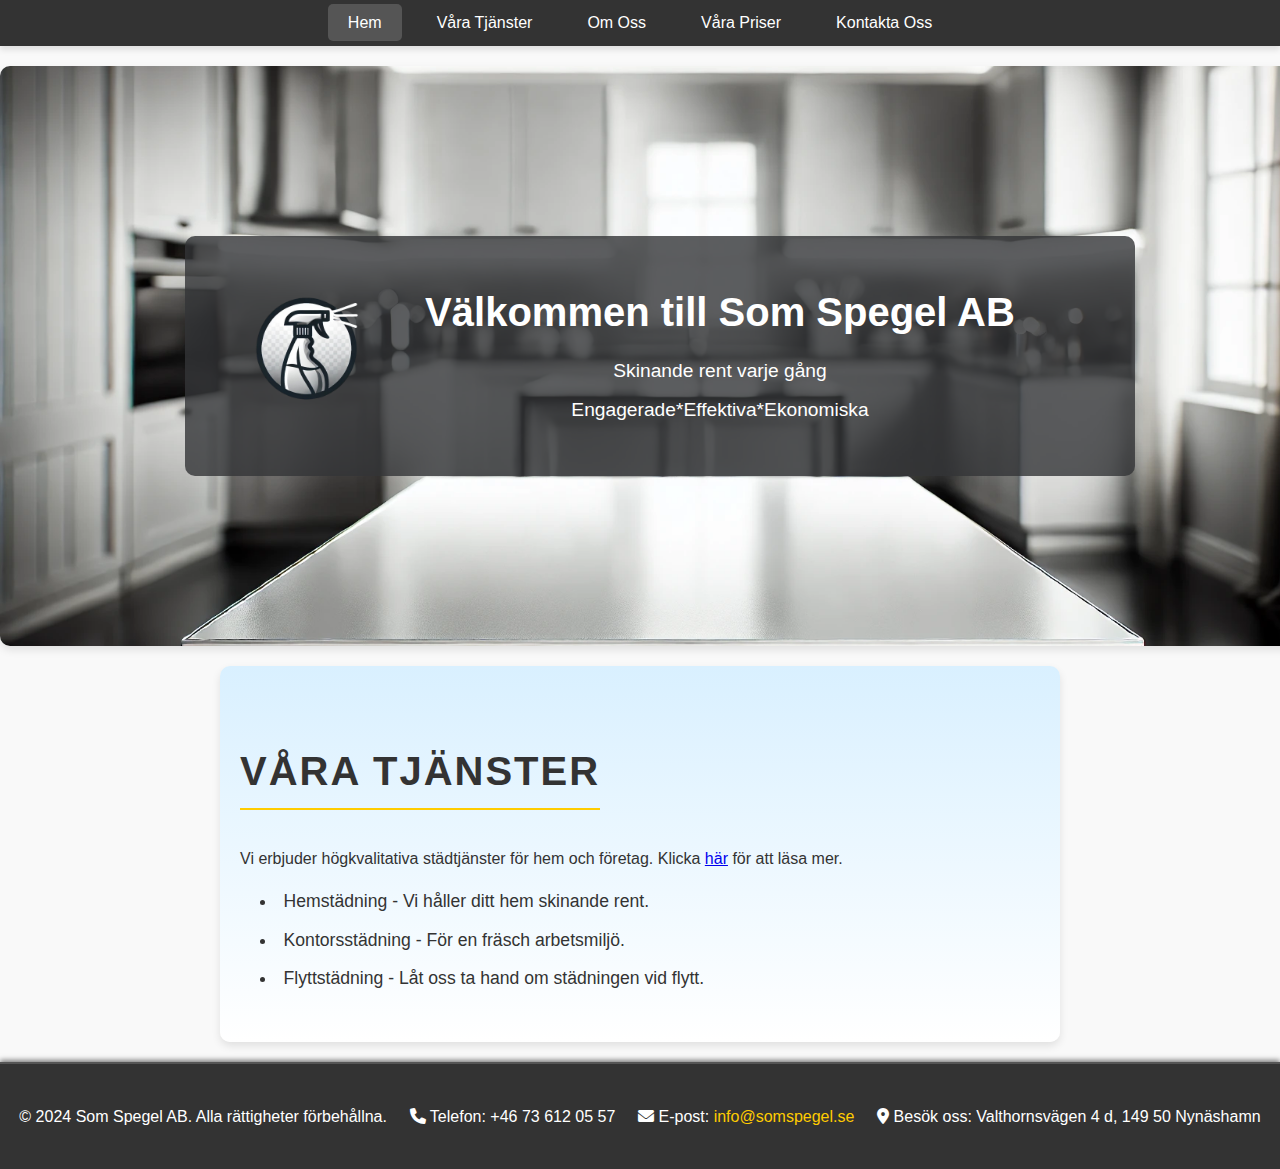
<file: index.html>
<!DOCTYPE html>
<html lang="sv">
<head>
    <meta charset="UTF-8">
    <meta name="viewport" content="width=device-width, initial-scale=1.0">
    <title>Som Spegel AB - Städtjänster</title>
    <link rel="stylesheet" href="style.css">
    <link href="https://cdnjs.cloudflare.com/ajax/libs/font-awesome/6.0.0-beta3/css/all.min.css" rel="stylesheet">
</head>
<body id="index">
    <!-- Navigeringsmeny -->
    <nav>
        <ul>
            <li><a href="index.html" class="active">Hem</a></li>
            <li><a href="tjanster.html">Våra Tjänster</a></li>
            <li><a href="om-oss.html">Om Oss</a></li>
            <li><a href="priser.html">Våra Priser</a></li>
            <li><a href="kontakt.html">Kontakta Oss</a></li>
        </ul>
    </nav>

    <!-- Hero-sektion -->
    <section id="hero">
        <div class="hero-content">
            <img src="images/logo2.png" alt="Som Spegel AB Logotyp" class="hero-logo">
            <div class="hero-text">
                <h1>Välkommen till Som Spegel AB</h1>
                <p>Skinande rent varje gång</p>
                <p>Engagerade*Effektiva*Ekonomiska</p>
            </div>
        </div>
    </section>

    <!-- Kort beskrivning av tjänster -->
    <section id="services-overview">
        <h2>Våra Tjänster</h2>
        <p>Vi erbjuder högkvalitativa städtjänster för hem och företag. Klicka <a href="tjanster.html">här</a> för att läsa mer.</p>
        <ul>
            <li>Hemstädning - Vi håller ditt hem skinande rent.</li>
            <li>Kontorsstädning - För en fräsch arbetsmiljö.</li>
            <li>Flyttstädning - Låt oss ta hand om städningen vid flytt.</li>
        </ul>
    </section>

    <!-- Footer -->
    <footer>
    <p>© 2024 Som Spegel AB. Alla rättigheter förbehållna.</p>
    <p><i class="fas fa-phone"></i> Telefon: +46 73 612 05 57</p>
    <p><i class="fas fa-envelope"></i> E-post: <a href="mailto:info@somspegel.se">info@somspegel.se</a></p>
    <p><i class="fas fa-map-marker-alt"></i> Besök oss: Valthornsvägen 4 d, 149 50 Nynäshamn</p>
</footer>
</body>
</html>
</file>
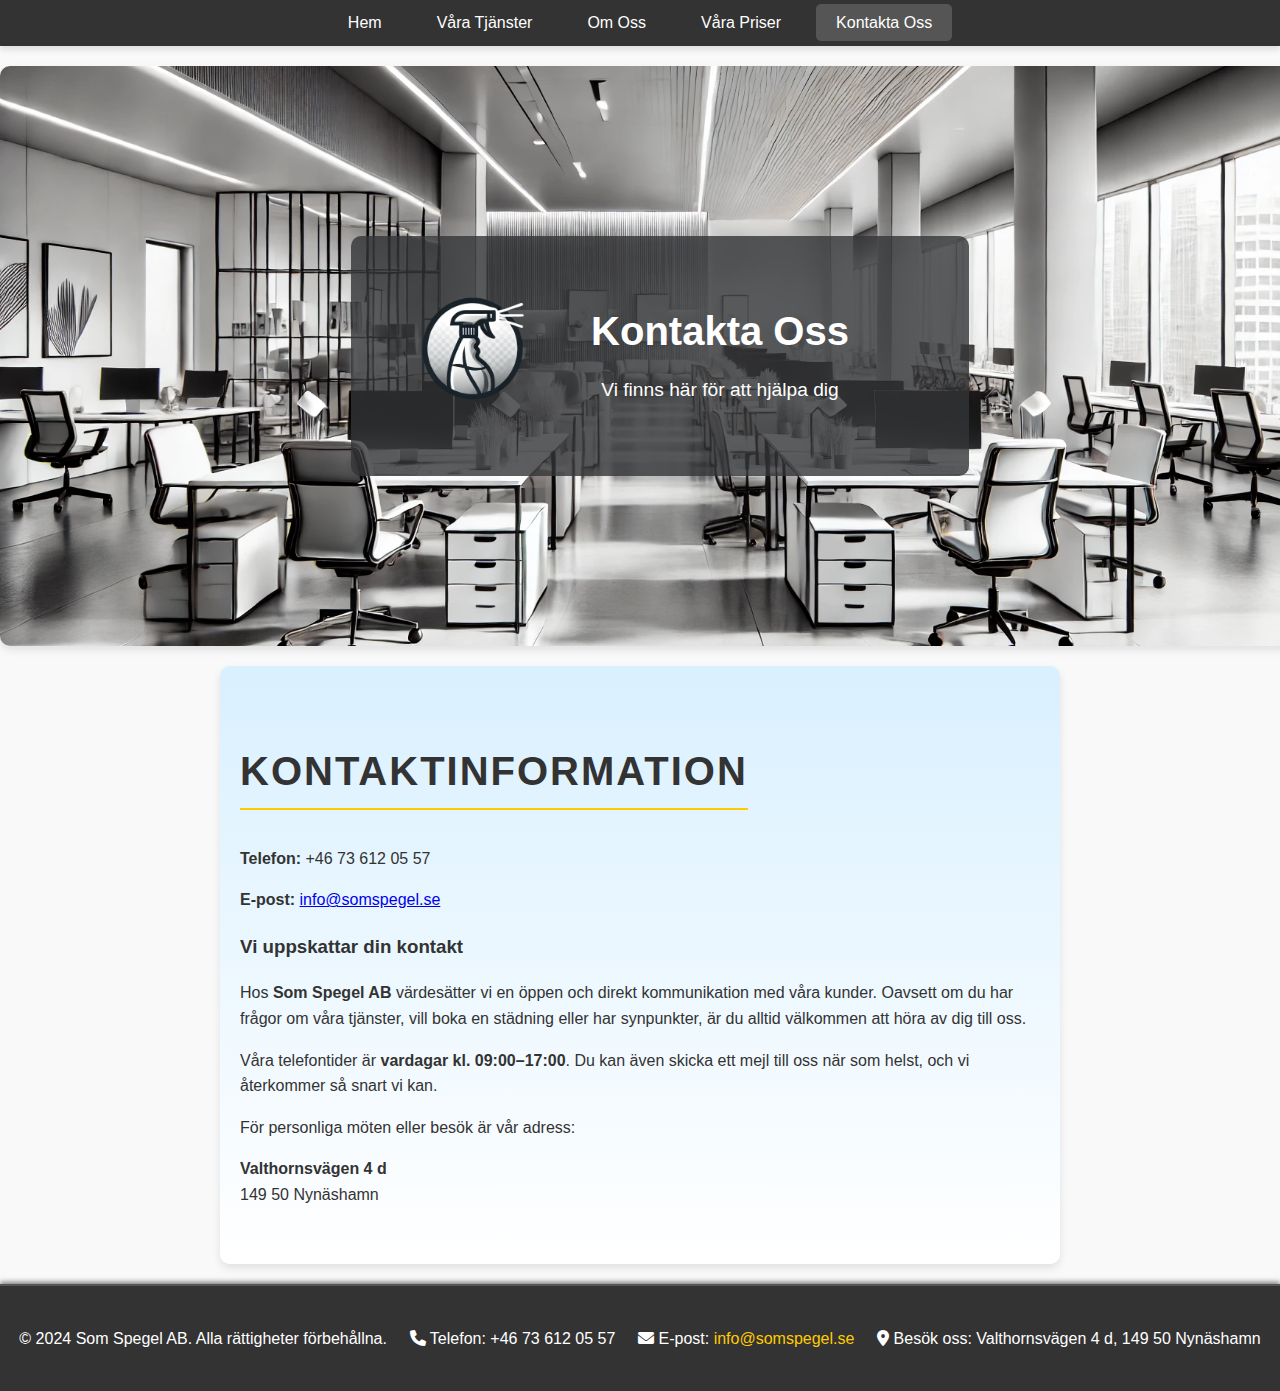
<file: kontakt.html>
<!DOCTYPE html>
<html lang="sv">
<head>
    <meta charset="UTF-8">
    <meta name="viewport" content="width=device-width, initial-scale=1.0">
    <title>Kontakta Oss - Som Spegel AB</title>
    <link rel="stylesheet" href="style.css">
    <link href="https://cdnjs.cloudflare.com/ajax/libs/font-awesome/6.0.0-beta3/css/all.min.css" rel="stylesheet">
</head>
<body id="kontakt">
    <!-- Navigeringsmeny -->
    <nav>
        <ul>
            <li><a href="index.html">Hem</a></li>
            <li><a href="tjanster.html">Våra Tjänster</a></li>
            <li><a href="om-oss.html">Om Oss</a></li>
            <li><a href="priser.html">Våra Priser</a></li>
            <li><a href="kontakt.html" class="active">Kontakta Oss</a></li>
        </ul>
    </nav>

    <!-- Hero-sektion -->
    <section id="hero">
        <div class="hero-content">
            <img src="images/logo2.png" alt="Som Spegel AB Logotyp" class="hero-logo">
            <div class="hero-text">
                <h1>Kontakta Oss</h1>
                <p>Vi finns här för att hjälpa dig</p>
            </div>
        </div>
    </section>

    <!-- Huvudinnehåll -->
    <section>
        <h2>Kontaktinformation</h2>
        <p><strong>Telefon:</strong> +46 73 612 05 57</p>
        <p><strong>E-post:</strong> <a href="mailto:info@somspegel.se">info@somspegel.se</a></p>
        <h3>Vi uppskattar din kontakt</h3>
        <p>Hos <strong>Som Spegel AB</strong> värdesätter vi en öppen och direkt kommunikation med våra kunder. Oavsett om du har frågor om våra tjänster, vill boka en städning eller har synpunkter, är du alltid välkommen att höra av dig till oss.</p>
        <p>Våra telefontider är <strong>vardagar kl. 09:00–17:00</strong>. Du kan även skicka ett mejl till oss när som helst, och vi återkommer så snart vi kan.</p>
        <p>För personliga möten eller besök är vår adress:</p>
        <p><strong>Valthornsvägen 4 d</strong><br>
        149 50 Nynäshamn</p>
    </section>

    <!-- Footer -->
    <footer>
    <p>© 2024 Som Spegel AB. Alla rättigheter förbehållna.</p>
    <p><i class="fas fa-phone"></i> Telefon: +46 73 612 05 57</p>
    <p><i class="fas fa-envelope"></i> E-post: <a href="mailto:info@somspegel.se">info@somspegel.se</a></p>
    <p><i class="fas fa-map-marker-alt"></i> Besök oss: Valthornsvägen 4 d, 149 50 Nynäshamn</p>
    </footer>
</body>
</html>
</file>
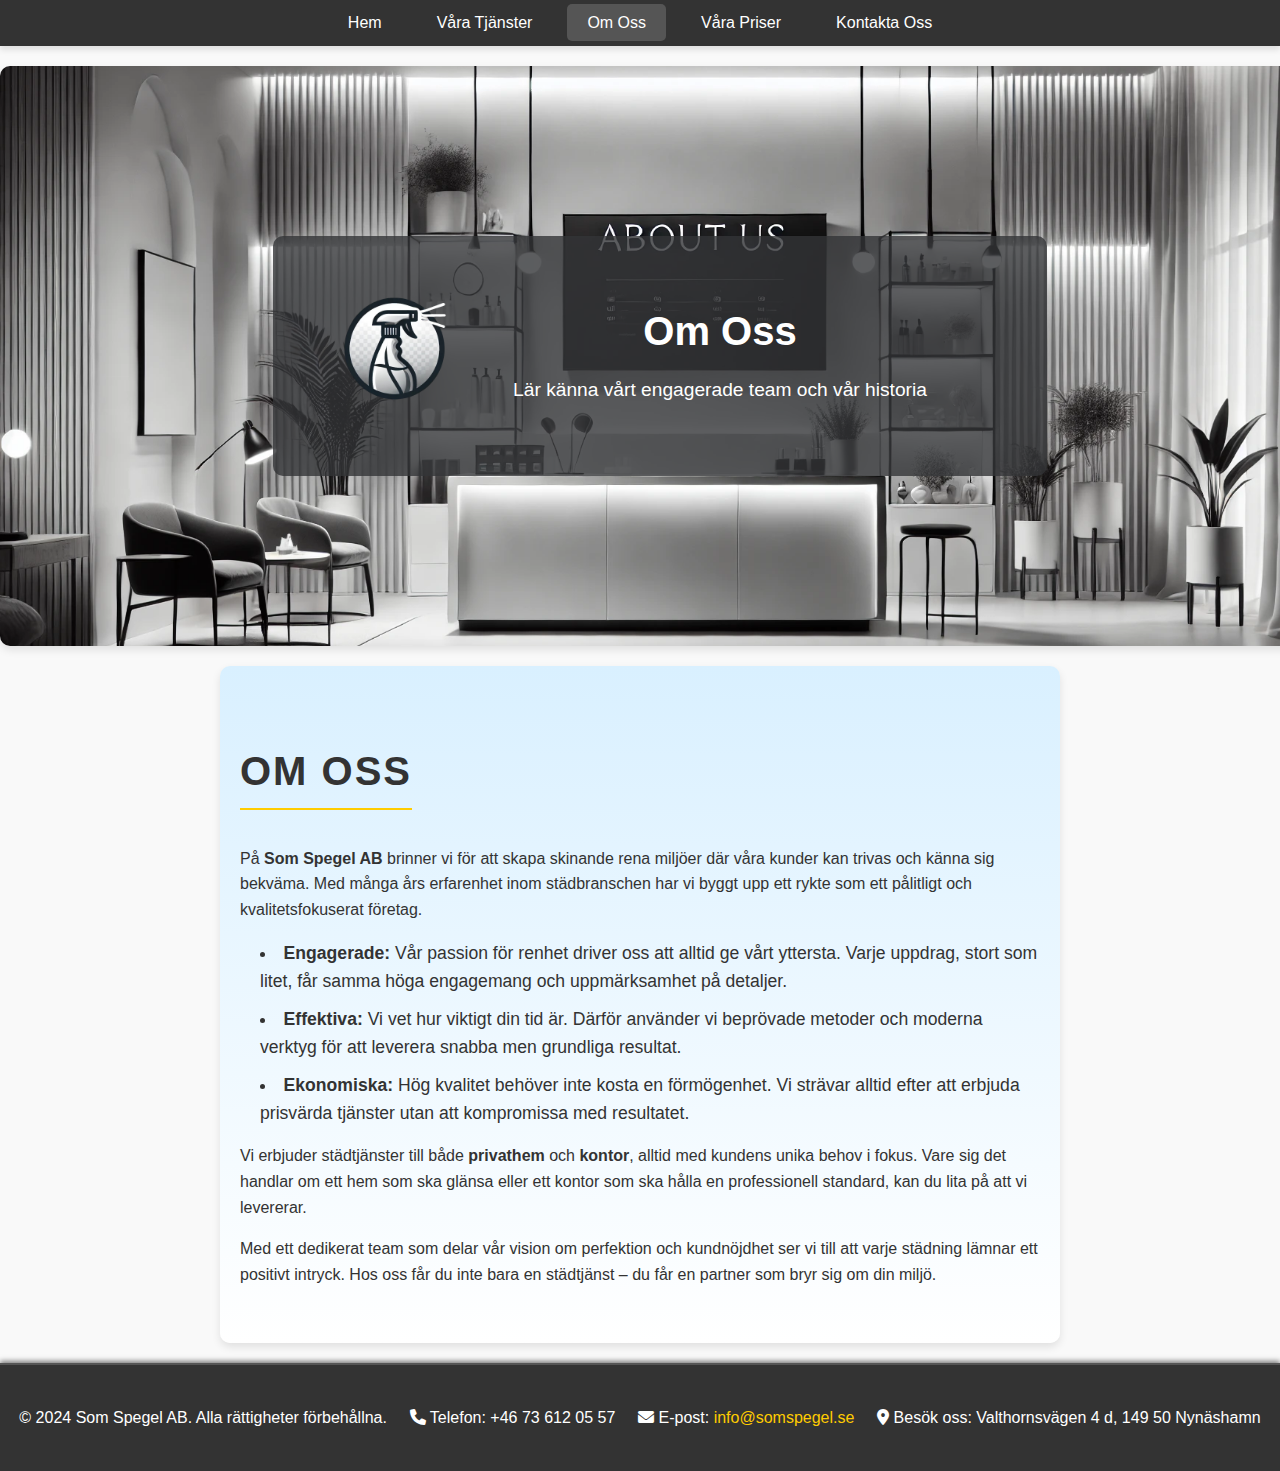
<file: om-oss.html>
<!DOCTYPE html>
<html lang="sv">
<head>
    <meta charset="UTF-8">
    <meta name="viewport" content="width=device-width, initial-scale=1.0">
    <title>Om Oss - Som Spegel AB</title>
    <link rel="stylesheet" href="style.css">
    <link href="https://cdnjs.cloudflare.com/ajax/libs/font-awesome/6.0.0-beta3/css/all.min.css" rel="stylesheet">
</head>
<body id="om-oss">
    <!-- Navigeringsmeny -->
    <nav>
        <ul>
            <li><a href="index.html">Hem</a></li>
            <li><a href="tjanster.html">Våra Tjänster</a></li>
            <li><a href="om-oss.html" class="active">Om Oss</a></li>
            <li><a href="priser.html">Våra Priser</a></li>
            <li><a href="kontakt.html">Kontakta Oss</a></li>
        </ul>
    </nav>

    <!-- Hero-sektion -->
    <section id="hero">
        <div class="hero-content">
            <img src="images/logo2.png" alt="Som Spegel AB Logotyp" class="hero-logo">
            <div class="hero-text">
                <h1>Om Oss</h1>
                <p>Lär känna vårt engagerade team och vår historia</p>
            </div>
        </div>
    </section>

    <!-- Huvudinnehåll -->
    <section id="about">
        <h2>Om Oss</h2>
        <p>På <strong>Som Spegel AB</strong> brinner vi för att skapa skinande rena miljöer där våra kunder kan trivas och känna sig bekväma. Med många års erfarenhet inom städbranschen har vi byggt upp ett rykte som ett pålitligt och kvalitetsfokuserat företag.</p>
        <ul>
            <li><strong>Engagerade:</strong> Vår passion för renhet driver oss att alltid ge vårt yttersta. Varje uppdrag, stort som litet, får samma höga engagemang och uppmärksamhet på detaljer.</li>
            <li><strong>Effektiva:</strong> Vi vet hur viktigt din tid är. Därför använder vi beprövade metoder och moderna verktyg för att leverera snabba men grundliga resultat.</li>
            <li><strong>Ekonomiska:</strong> Hög kvalitet behöver inte kosta en förmögenhet. Vi strävar alltid efter att erbjuda prisvärda tjänster utan att kompromissa med resultatet.</li>
        </ul>
        <p>Vi erbjuder städtjänster till både <strong>privathem</strong> och <strong>kontor</strong>, alltid med kundens unika behov i fokus. Vare sig det handlar om ett hem som ska glänsa eller ett kontor som ska hålla en professionell standard, kan du lita på att vi levererar.</p>
        <p>Med ett dedikerat team som delar vår vision om perfektion och kundnöjdhet ser vi till att varje städning lämnar ett positivt intryck. Hos oss får du inte bara en städtjänst – du får en partner som bryr sig om din miljö.</p>
    </section>

    <!-- Footer -->
    <footer>
    <p>© 2024 Som Spegel AB. Alla rättigheter förbehållna.</p>
    <p><i class="fas fa-phone"></i> Telefon: +46 73 612 05 57</p>
    <p><i class="fas fa-envelope"></i> E-post: <a href="mailto:info@somspegel.se">info@somspegel.se</a></p>
    <p><i class="fas fa-map-marker-alt"></i> Besök oss: Valthornsvägen 4 d, 149 50 Nynäshamn</p>
</footer>
</body>
</html>
</file>
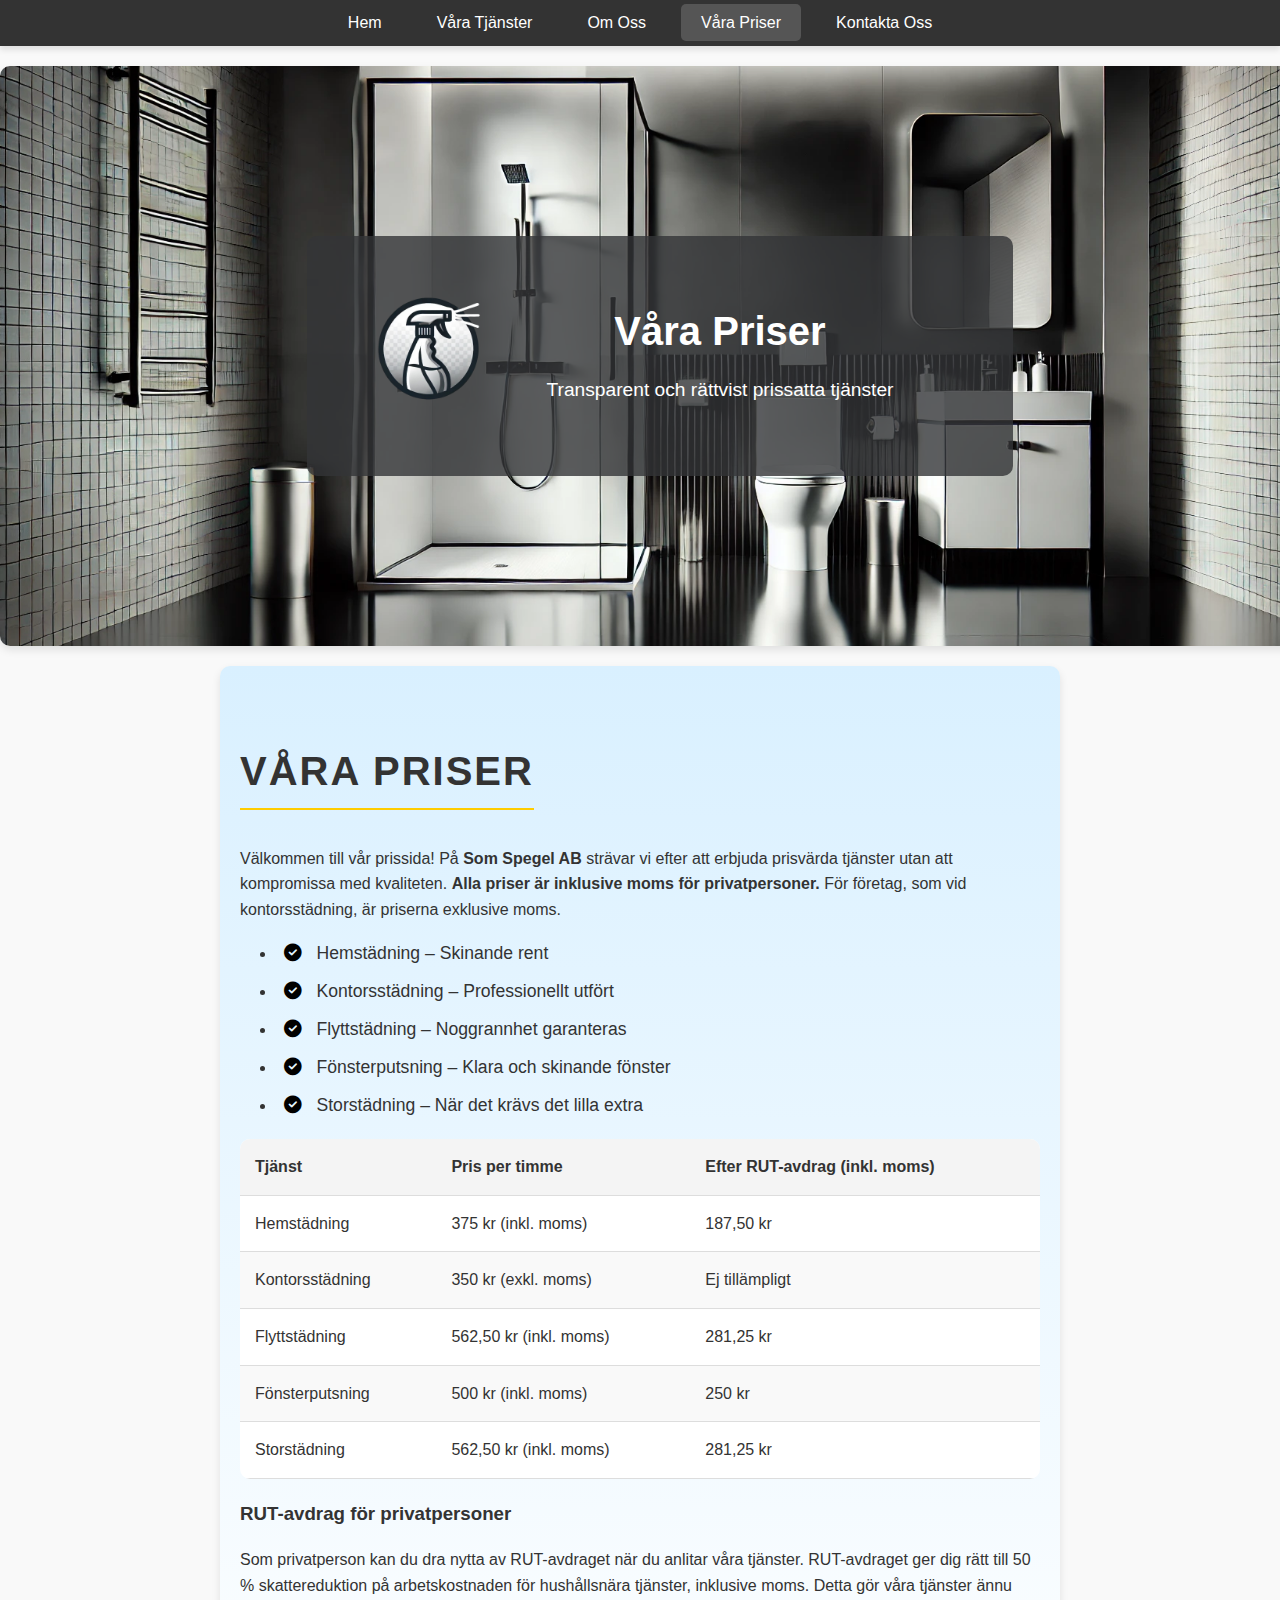
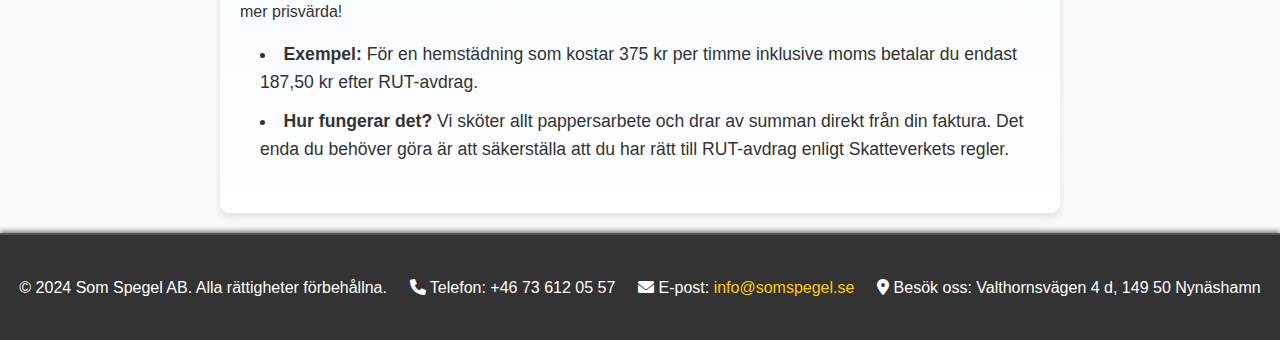
<file: priser.html>
<!DOCTYPE html>
<html lang="sv">
<head>
    <meta charset="UTF-8">
    <meta name="viewport" content="width=device-width, initial-scale=1.0">
    <title>Våra Priser - Som Spegel AB</title>
    <link rel="stylesheet" href="style.css">
    <link href="https://cdnjs.cloudflare.com/ajax/libs/font-awesome/6.0.0-beta3/css/all.min.css" rel="stylesheet">
</head>
<body id="priser">
    <!-- Navigeringsmeny -->
    <nav>
        <ul>
            <li><a href="index.html">Hem</a></li>
            <li><a href="tjanster.html">Våra Tjänster</a></li>
            <li><a href="om-oss.html">Om Oss</a></li>
            <li><a href="priser.html" class="active">Våra Priser</a></li>
            <li><a href="kontakt.html">Kontakta Oss</a></li>
        </ul>
    </nav>

    <!-- Hero-sektion -->
    <section id="hero">
        <div class="hero-content">
            <img src="images/logo2.png" alt="Som Spegel AB Logotyp" class="hero-logo">
            <div class="hero-text">
                <h1>Våra Priser</h1>
                <p>Transparent och rättvist prissatta tjänster</p>
            </div>
        </div>
    </section>

    <!-- Prisinnehåll -->
    <section id="prices">
        <h2>Våra Priser</h2>
        <p class="content">
            Välkommen till vår prissida! På <strong>Som Spegel AB</strong> strävar vi efter att erbjuda prisvärda tjänster utan att kompromissa med kvaliteten. <strong>Alla priser är inklusive moms för privatpersoner.</strong> För företag, som vid kontorsstädning, är priserna exklusive moms.
        </p>
        <ul>
            <li><i class="fas fa-check-circle"></i> Hemstädning – Skinande rent</li>
            <li><i class="fas fa-check-circle"></i> Kontorsstädning – Professionellt utfört</li>
            <li><i class="fas fa-check-circle"></i> Flyttstädning – Noggrannhet garanteras</li>
            <li><i class="fas fa-check-circle"></i> Fönsterputsning – Klara och skinande fönster</li>
            <li><i class="fas fa-check-circle"></i> Storstädning – När det krävs det lilla extra</li>
        </ul>
        <table>
            <thead>
                <tr>
                    <th>Tjänst</th>
                    <th>Pris per timme</th>
                    <th>Efter RUT-avdrag (inkl. moms)</th>
                </tr>
            </thead>
            <tbody>
                <tr>
                    <td>Hemstädning</td>
                    <td>375 kr (inkl. moms)</td> <!-- 300 kr + 25 % moms -->
                    <td>187,50 kr</td> <!-- 50 % av 375 kr -->
                </tr>
                <tr>
                    <td>Kontorsstädning</td>
                    <td>350 kr (exkl. moms)</td> <!-- Företagspris -->
                    <td>Ej tillämpligt</td>
                </tr>
                <tr>
                    <td>Flyttstädning</td>
                    <td>562,50 kr (inkl. moms)</td> <!-- 450 kr + 25 % moms -->
                    <td>281,25 kr</td> <!-- 50 % av 562,50 kr -->
                </tr>
                <tr>
                    <td>Fönsterputsning</td>
                    <td>500 kr (inkl. moms)</td> <!-- 400 kr + 25 % moms -->
                    <td>250 kr</td> <!-- 50 % av 500 kr -->
                </tr>
                <tr>
                    <td>Storstädning</td>
                    <td>562,50 kr (inkl. moms)</td> <!-- 450 kr + 25 % moms -->
                    <td>281,25 kr</td> <!-- 50 % av 562,50 kr -->
                </tr>
            </tbody>
        </table>
        <h3>RUT-avdrag för privatpersoner</h3>
        <p class="content">
            Som privatperson kan du dra nytta av RUT-avdraget när du anlitar våra tjänster. RUT-avdraget ger dig rätt till 50 % skattereduktion på arbetskostnaden för hushållsnära tjänster, inklusive moms. Detta gör våra tjänster ännu mer prisvärda!
        </p>
        <ul>
            <li><strong>Exempel:</strong> För en hemstädning som kostar 375 kr per timme inklusive moms betalar du endast 187,50 kr efter RUT-avdrag.</li>
            <li><strong>Hur fungerar det?</strong> Vi sköter allt pappersarbete och drar av summan direkt från din faktura. Det enda du behöver göra är att säkerställa att du har rätt till RUT-avdrag enligt Skatteverkets regler.</li>
        </ul>
    </section>

    <!-- Footer -->
    <footer>
    <p>© 2024 Som Spegel AB. Alla rättigheter förbehållna.</p>
    <p><i class="fas fa-phone"></i> Telefon: +46 73 612 05 57</p>
    <p><i class="fas fa-envelope"></i> E-post: <a href="mailto:info@somspegel.se">info@somspegel.se</a></p>
    <p><i class="fas fa-map-marker-alt"></i> Besök oss: Valthornsvägen 4 d, 149 50 Nynäshamn</p>
</footer>
</body>
</html>
</file>
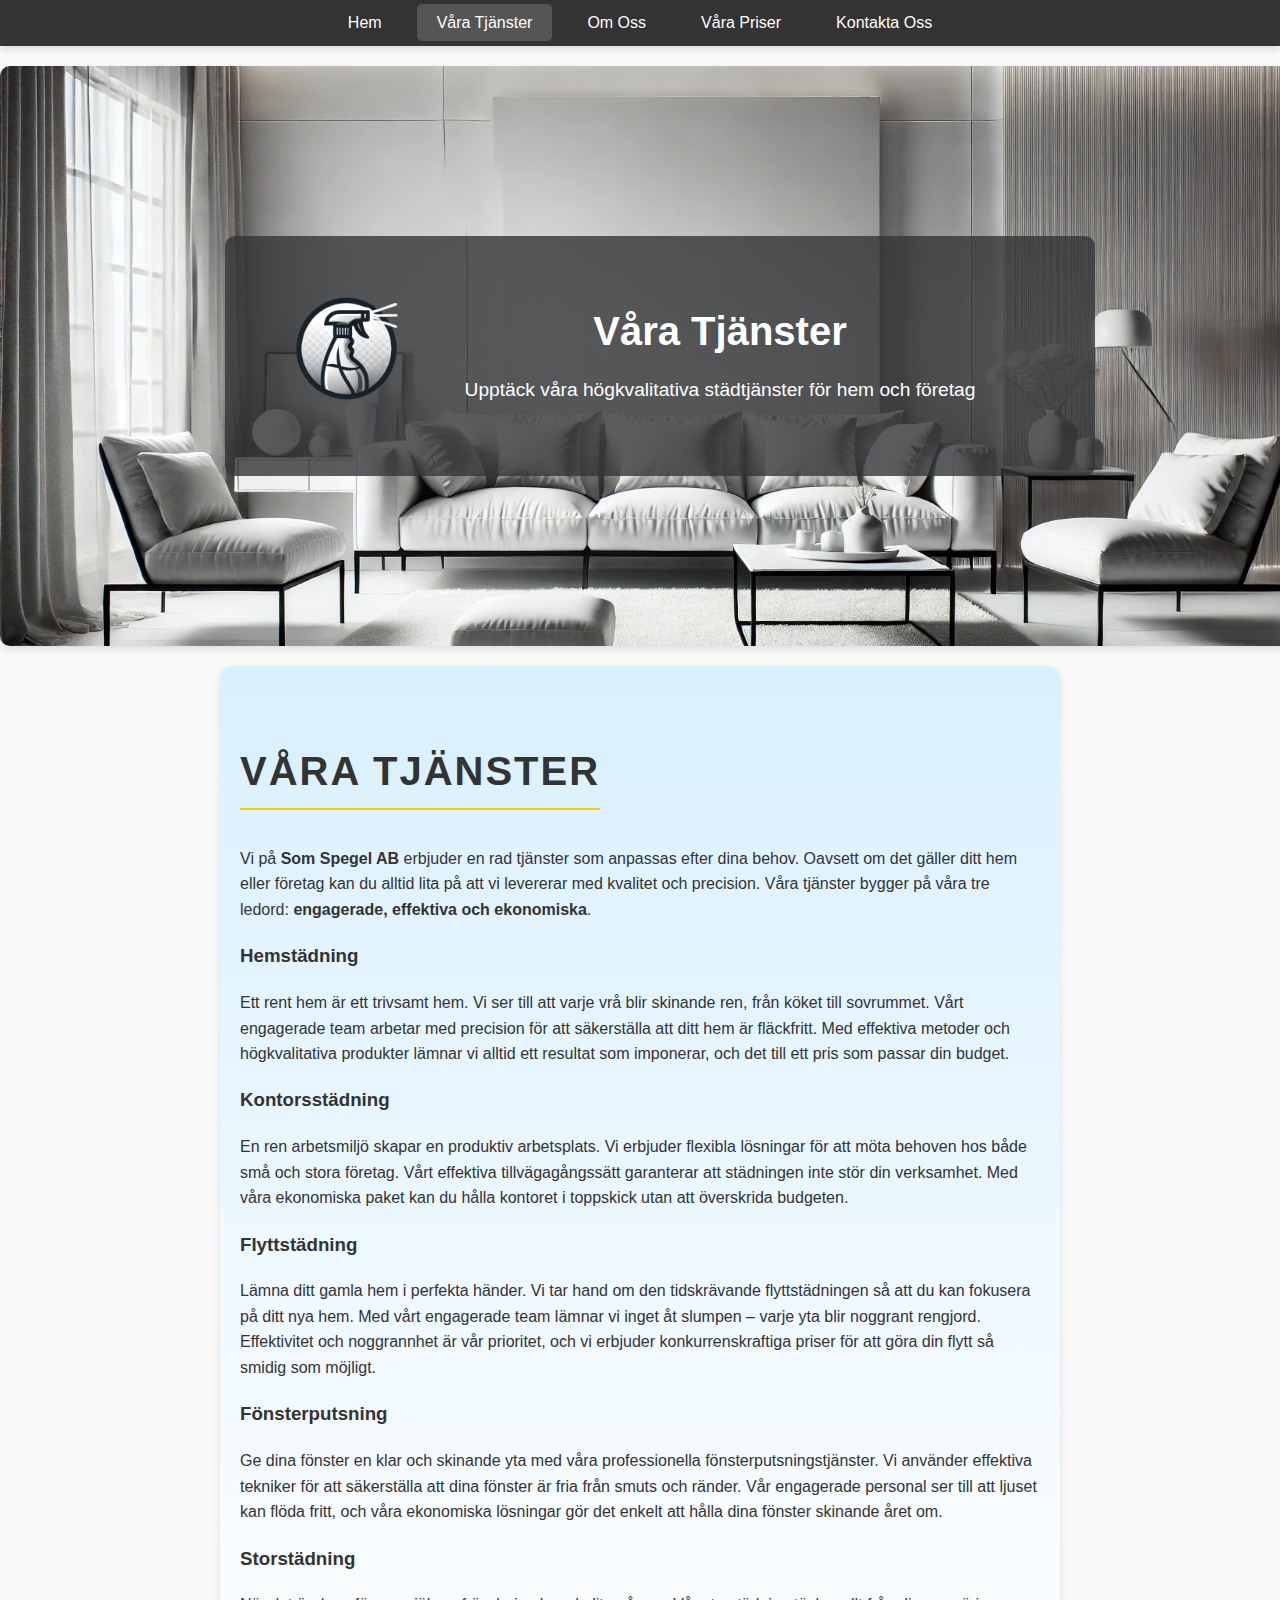
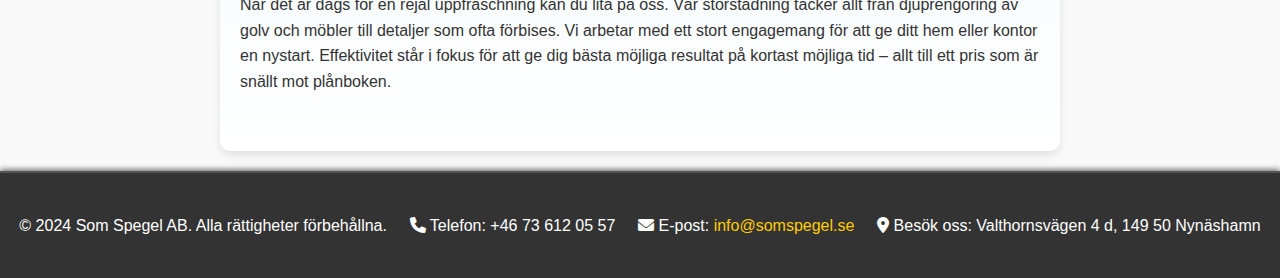
<file: tjanster.html>
<!DOCTYPE html>
<html lang="sv">
<head>
    <meta charset="UTF-8">
    <meta name="viewport" content="width=device-width, initial-scale=1.0">
    <title>Våra Tjänster - Som Spegel AB</title>
    <link rel="stylesheet" href="style.css">
    <link href="https://cdnjs.cloudflare.com/ajax/libs/font-awesome/6.0.0-beta3/css/all.min.css" rel="stylesheet">
</head>
<body id="tjanster">
    <!-- Navigeringsmeny -->
    <nav>
        <ul>
            <li><a href="index.html">Hem</a></li>
            <li><a href="tjanster.html" class="active">Våra Tjänster</a></li>
            <li><a href="om-oss.html">Om Oss</a></li>
            <li><a href="priser.html">Våra Priser</a></li>
            <li><a href="kontakt.html">Kontakta Oss</a></li>
        </ul>
    </nav>

    <!-- Hero-sektion -->
    <section id="hero">
        <div class="hero-content">
            <img src="images/logo2.png" alt="Som Spegel AB Logotyp" class="hero-logo">
            <div class="hero-text">
                <h1>Våra Tjänster</h1>
                <p>Upptäck våra högkvalitativa städtjänster för hem och företag</p>
            </div>
        </div>
    </section>

    <!-- Huvudinnehåll -->
    <section id="services">
    <h2>Våra Tjänster</h2>
    <p>Vi på <strong>Som Spegel AB</strong> erbjuder en rad tjänster som anpassas efter dina behov. Oavsett om det gäller ditt hem eller företag kan du alltid lita på att vi levererar med kvalitet och precision. Våra tjänster bygger på våra tre ledord: <strong>engagerade, effektiva och ekonomiska</strong>.</p>
    <h3>Hemstädning</h3>
    <p>Ett rent hem är ett trivsamt hem. Vi ser till att varje vrå blir skinande ren, från köket till sovrummet. Vårt engagerade team arbetar med precision för att säkerställa att ditt hem är fläckfritt. Med effektiva metoder och högkvalitativa produkter lämnar vi alltid ett resultat som imponerar, och det till ett pris som passar din budget.</p>
    <h3>Kontorsstädning</h3>
    <p>En ren arbetsmiljö skapar en produktiv arbetsplats. Vi erbjuder flexibla lösningar för att möta behoven hos både små och stora företag. Vårt effektiva tillvägagångssätt garanterar att städningen inte stör din verksamhet. Med våra ekonomiska paket kan du hålla kontoret i toppskick utan att överskrida budgeten.</p>
    <h3>Flyttstädning</h3>
    <p>Lämna ditt gamla hem i perfekta händer. Vi tar hand om den tidskrävande flyttstädningen så att du kan fokusera på ditt nya hem. Med vårt engagerade team lämnar vi inget åt slumpen – varje yta blir noggrant rengjord. Effektivitet och noggrannhet är vår prioritet, och vi erbjuder konkurrenskraftiga priser för att göra din flytt så smidig som möjligt.</p>
    <h3>Fönsterputsning</h3>
    <p>Ge dina fönster en klar och skinande yta med våra professionella fönsterputsningstjänster. Vi använder effektiva tekniker för att säkerställa att dina fönster är fria från smuts och ränder. Vår engagerade personal ser till att ljuset kan flöda fritt, och våra ekonomiska lösningar gör det enkelt att hålla dina fönster skinande året om.</p>
    <h3>Storstädning</h3>
    <p>När det är dags för en rejäl uppfräschning kan du lita på oss. Vår storstädning täcker allt från djuprengöring av golv och möbler till detaljer som ofta förbises. Vi arbetar med ett stort engagemang för att ge ditt hem eller kontor en nystart. Effektivitet står i fokus för att ge dig bästa möjliga resultat på kortast möjliga tid – allt till ett pris som är snällt mot plånboken.</p>
</section>

    <!-- Footer -->
    <footer>
    <p>© 2024 Som Spegel AB. Alla rättigheter förbehållna.</p>
    <p><i class="fas fa-phone"></i> Telefon: +46 73 612 05 57</p>
    <p><i class="fas fa-envelope"></i> E-post: <a href="mailto:info@somspegel.se">info@somspegel.se</a></p>
    <p><i class="fas fa-map-marker-alt"></i> Besök oss: Valthornsvägen 4 d, 149 50 Nynäshamn</p>
</footer>
</body>
</html>
</file>
<file: style.css>
/* Allmän styling */
body {
    font-family: Arial, sans-serif;
    margin: 0;
    padding: 0;
    background-color: #f9f9f9;
    color: #333;
    line-height: 1.6;
}

/* Navigeringsmeny */
nav {
    background-color: #333;
    padding: 10px 0;
    box-shadow: 0 4px 6px rgba(0, 0, 0, 0.1); /* Lägger till en liten skugga */
}
nav ul {
    list-style: none;
    margin: 0;
    padding: 0;
    display: flex;
    justify-content: center;
    gap: 15px;
}
nav li {
    display: inline;
}
nav a {
    color: white;
    text-decoration: none;
    padding: 10px 20px;
    border-radius: 5px;
}
nav a:hover, nav a.active {
    background-color: #555;
}

/* Generell styling för sektioner */
/* Sektion med subtil bakgrund och skugga */
section {
    background: linear-gradient(180deg, #d9f0ff, #ffffff); /* Tonar från ljusblå till vit */
    padding: 40px 20px;
    border-radius: 10px; /* Rundade hörn */
    box-shadow: 0 4px 8px rgba(0, 0, 0, 0.1); /* Mjuk skugga */
    margin: 20px auto;
    max-width: 800px; /* Begränsa bredden för en renare layout */
}

/* Titelstil */
section h2 {
    font-size: 2.5em;
    text-transform: uppercase;
    letter-spacing: 2px;
    color: #333;
    border-bottom: 2px solid #ffcc00; /* Guldlinje under rubriker */
    display: inline-block;
    margin-bottom: 20px;
    padding-bottom: 5px; /* Avstånd från text till linje */
}

/* Lista med ikoner */
section ul, section ol {
    margin: 10px 0 10px 20px;
    padding: 0;
    list-style-position: inside;
    font-size: 1.1em;
}

section ul li {
    margin-bottom: 10px;
}

section ul li i {
    color: #000; /* Svart ikonfärg */
    margin-right: 10px;
}

/* Modern tabellstil */
section table {
    width: 100%;
    border-collapse: collapse;
    background-color: #fff;
    margin: 20px 0;
    border-radius: 10px; /* Rundade hörn */
    overflow: hidden; /* För att runda hörn på hela tabellen */
    font-size: 1em;
}

section table th, section table td {
    padding: 15px;
    text-align: left;
    border-bottom: 1px solid #ddd; /* Subtila linjer */
}

section table th {
    background-color: #f4f4f4; /* Ljus bakgrund för rubriker */
    font-weight: bold;
    color: #333;
}

section table tr:nth-child(even) {
    background-color: #f9f9f9; /* Diskret randning för rader */
}

section table tr:hover {
    background-color: #f1f1f1; /* Ljus ton vid hovring */
}

/* Centrerar innehållet */
section .content {
    text-align: left; /* Vänsterjusterar text */
    line-height: 1.6; /* För bättre läsbarhet */
}
/* Hero-sektion */
#hero {
    width: 100%; /* Täcker hela sidbredden */
    max-width: none; /* Åsidosätter den generella max-bredden */
    height: 500px; /* Justera höjden efter behov */
    background-size: cover; /* Skalar bakgrundsbilden korrekt */
    background-position: center; /* Centrerar bakgrundsbilden */
    display: flex; /* Flexbox för centrering av innehåll */
    align-items: center; /* Vertikal centrering */
    justify-content: center; /* Horisontell centrering */
    position: relative;
}

.hero-content {
    background-color: rgba(51, 53, 55, 0.8); /* Mörk overlay */
    color: white; /* Vit text */
    padding: 20px 120px 20px 20px; /* Padding med plats för högerjustering */
    border-radius: 10px; /* Rundade hörn */
    display: flex; /* Flexbox för att placera logotyp och text sida vid sida */
    align-items: center; /* Vertikal centrering */
    justify-content: center; /* Horisontell centrering av hela innehållet */
    gap: 20px; /* Skapar mellanrum mellan logotyp och text */
    max-width: 1200px; /* Begränsar bredden på innehållet */
    margin: 0 auto; /* Centrera hela textrutan horisontellt */
}

.hero-logo {
    max-width: 200px; /* Begränsar logotypens storlek */
    height: auto; /* Bevarar proportionerna */
    margin-left: 0; /* Ta bort eventuell extra marginal till vänster */
    padding: 0; /* Ta bort extra padding */
}

.hero-text {
    display: flex; /* Flexbox för textinnehåll */
    flex-direction: column; /* Staplar rubrik och stycken vertikalt */
    text-align: center; /* Centrerar texten */
    line-height: 1.5; /* För bättre läsbarhet */
}

.hero-text h1 {
    font-size: 2.5em; /* Rubrikstorlek */
    margin: 0 0 10px; /* Avstånd under rubriken */
}

.hero-text p {
    font-size: 1.2em; /* Styckestorlek */
    margin: 5px 0; /* Avstånd mellan stycken */
}

/* Specifika hero-bilder */
body#index #hero {
    background-image: url('images/hero-kitchen2.jpg');
}
body#tjanster #hero {
    background-image: url('images/tjanster.png');
}
body#om-oss #hero {
    background-image: url('images/about-us.png');
}
body#priser #hero {
    background-image: url('images/priser.png');
}
body#kontakt #hero {
    background-image: url('images/kontakt.png');
}
/* Footer */
footer {
    background-color: #333; /* Mörk bakgrund */
    color: white; /* Vit textfärg */
    text-align: center; /* Centrerar text */
    padding: 2em 1em; /* Avstånd inuti foten */
    display: flex;
    flex-direction: column; /* Staplar innehållet på små skärmar */
    gap: 1em; /* Skapar mellanrum mellan rader */
    border-top: 2px solid #555; /* Subtil linje ovanför foten */
    box-shadow: 0 -2px 5px rgba(0, 0, 0, 0.5); /* Skugga för djup */
}

footer p {
    margin: 0.5em 0; /* Avstånd mellan stycken */
}

/* Länkar i foten */
footer a {
    color: #ffcc00; /* Ljusgul färg som är lättläst på mörk bakgrund */
    text-decoration: none; /* Ingen understrykning som standard */
}

footer a:hover {
    color: #ffcc00; /* Guldaktig färg vid hovring */
    text-decoration: underline; /* Understrykning vid hovring */
}

/* Responsiv layout för foten */
@media (min-width: 768px) {
    footer {
        flex-direction: row; /* Gör innehållet horisontellt på större skärmar */
        justify-content: space-around; /* Sprider ut innehållet jämnt */
    }
}

@media (max-width: 768px) {
    .hero-content {
        flex-direction: column; /* Staplar logotyp och text */
        text-align: center;
    }
    .hero-logo {
        margin-bottom: 10px; /* Avstånd mellan logotyp och text */
    }
}
</file>
